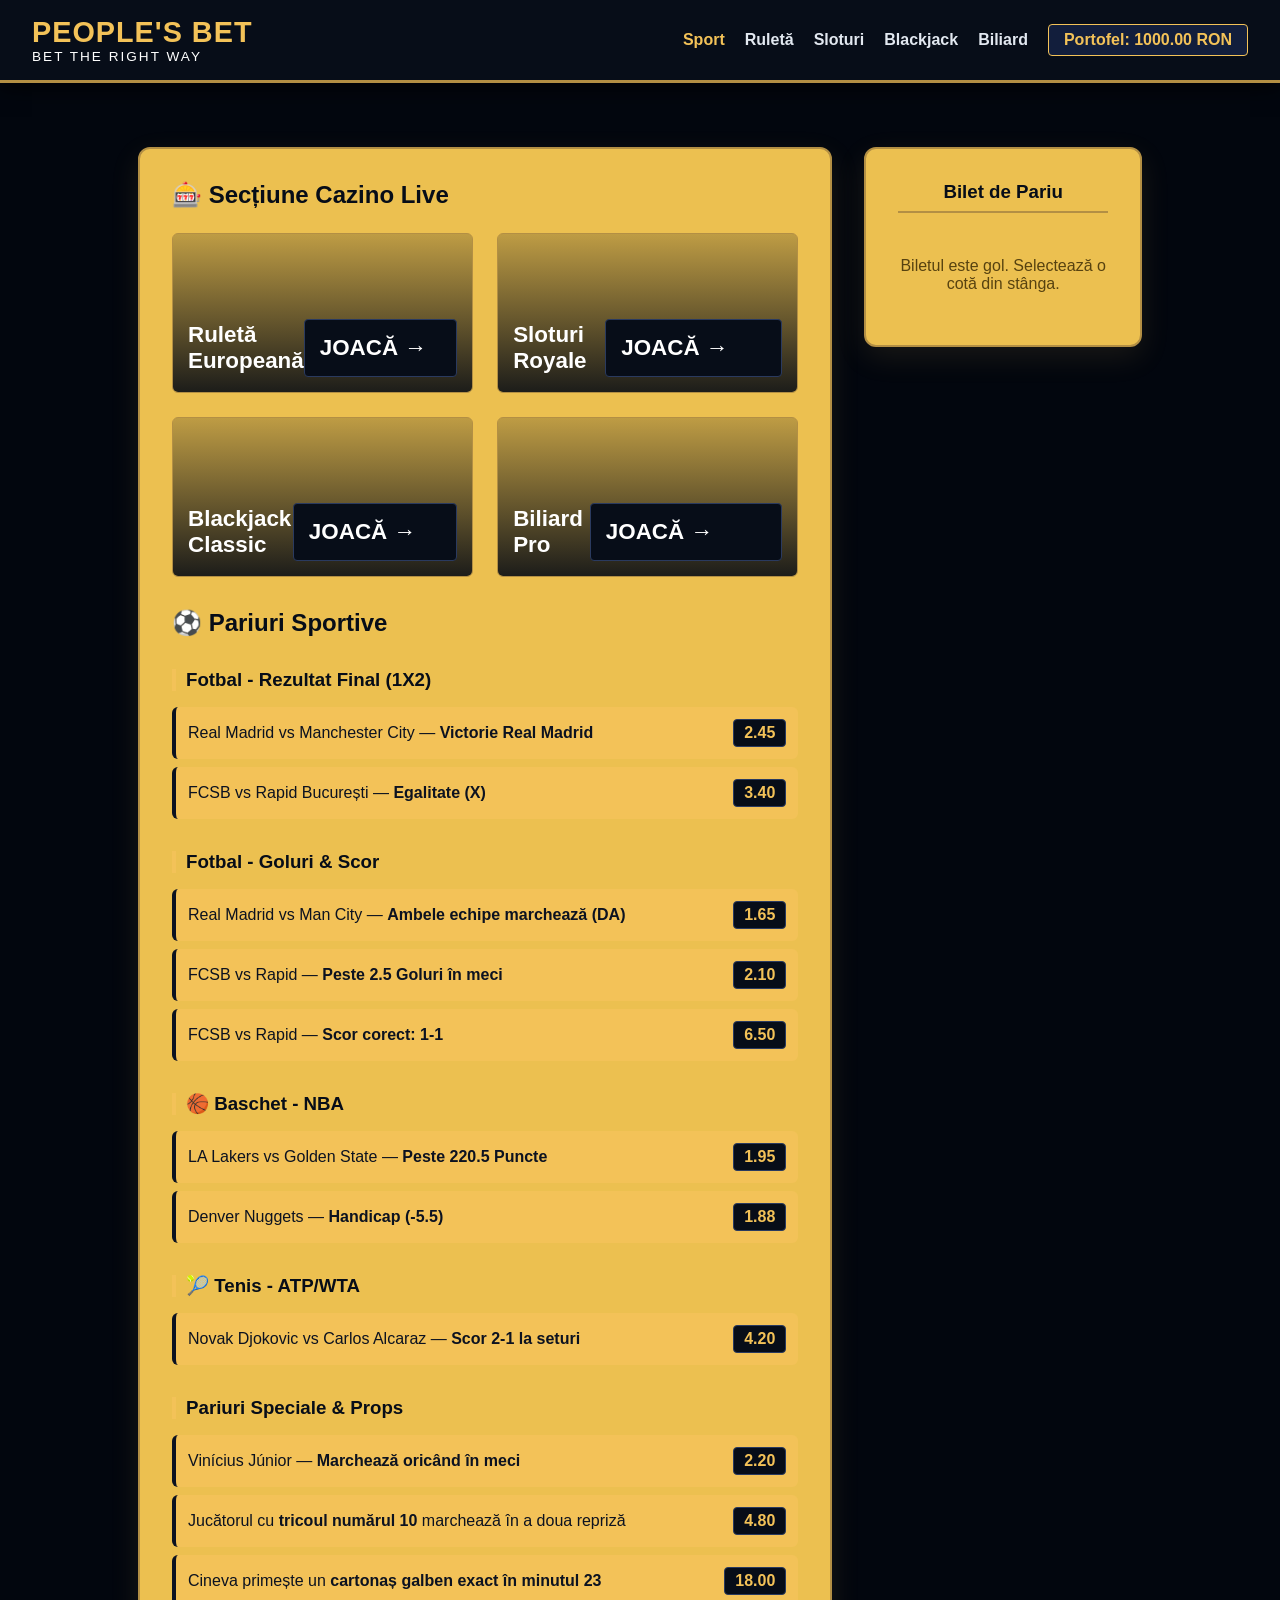
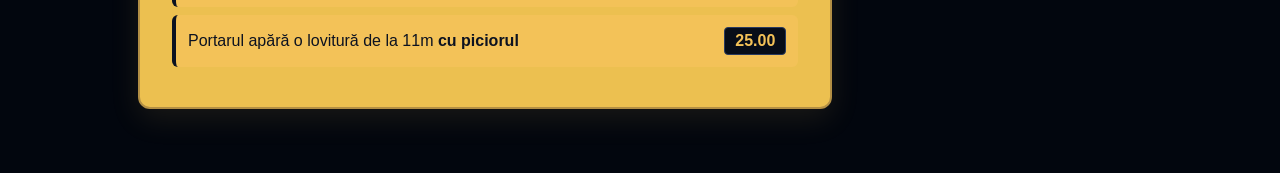
<file: index.html>
<!DOCTYPE html>
<html lang="ro">
<head>
    <meta charset="UTF-8">
    <title>People's Bet - Home & Pariuri</title>
    <link rel="stylesheet" href="style.css">
    <style>
        body {
            margin: 0;
            padding: 0;
            background-color: #02060e;
            background-image: url('logo.jpg'), url('logo.jpg');
            background-position: left top, right top;
            background-repeat: no-repeat, no-repeat;
            background-size: 320px auto, 320px auto; 
            background-attachment: fixed, fixed; 
        }

        @media (max-width: 1400px) {
            body { background-image: none; }
        }

        .content-wrapper {
            max-width: 1100px;
            margin: 0 auto;
            padding: 2rem 1rem;
        }

        .lobby-grids { display: grid; grid-template-columns: 1fr 1fr; gap: 1.5rem; margin-bottom: 2rem; }
        .lobby-card {
            background-size: cover; background-position: center; height: 160px;
            border-radius: 6px; border: 1px solid var(--border-gold); position: relative;
            overflow: hidden; display: flex; align-items: flex-end; text-decoration: none;
        }
        .lobby-card::before {
            content: ''; position: absolute; top:0; left:0; width:100%; height:100%;
            background: linear-gradient(0deg, rgba(6,11,20,0.9) 0%, rgba(6,11,20,0.2) 100%);
        }
        .lobby-card span { position: relative; color: #fff !important; font-size: 1.4rem; font-weight: bold; padding: 15px; width: 100%; display: flex; justify-content: space-between; align-items: center;}
        
        .bet-row { display: flex; justify-content: space-between; align-items: center; background: var(--bg-card); padding: 12px; border-radius: 6px; margin-bottom: 8px; border-left: 4px solid var(--text-main); cursor: pointer; }
        .bet-row:hover { background: #fae3a6; }
        .odds { background: #070d18; color: #f3c258 !important; padding: 4px 10px; border-radius: 4px; font-weight: bold; border: 1px solid #2a3a5f;}
        
        .slip-item { background: #fff; color: #000; padding: 10px; border-radius: 6px; margin-bottom: 8px; border: 1px solid var(--border-gold); position: relative; font-size: 0.9rem;}
        .remove-btn { position: absolute; top: 5px; right: 8px; background: transparent; border: none; color: #b81d1d; font-weight: bold; cursor: pointer; font-size: 1.1rem; }
        
        .market-header { margin-top: 2rem; margin-bottom: 1rem; border-left: 4px solid #f3c258; padding-left: 10px; }
    </style>
</head>
<body>
    <header>
        <div>
            <span class="logo-text">People's Bet</span>
            <div class="tagline">bet the right way</div>
        </div>
        <nav>
            <ul>
                <li><a href="index.html" style="color:#f3c258">Sport</a></li>
                <li><a href="roulette.html">Ruletă</a></li>
                <li><a href="slots.html">Sloturi</a></li>
                <li><a href="blackjack.html">Blackjack</a></li>
                <li><a href="billiard.html">Biliard</a></li>
                <li><div class="balance-box">Portofel: <span id="balanceDisplay">1000</span> RON</div></li>
            </ul>
        </nav>
    </header>

    <div class="content-wrapper">
        <main>
            <div class="grid-layout">
                <div class="main-panel">
                    <h2 class="margin-b">🎰 Secțiune Cazino Live</h2>
                    <div class="lobby-grids">
                        <a href="roulette.html" class="lobby-card" style="background-image: url('https://images.unsplash.com/photo-1606167668584-78701c57f13d?auto=format&fit=crop&w=600&q=80')">
                            <span>Ruletă Europeană <span class="odds">JOACĂ →</span></span>
                        </a>
                        <a href="slots.html" class="lobby-card" style="background-image: url('https://images.unsplash.com/photo-1596838132731-3301c3fd4317?auto=format&fit=crop&w=600&q=80')">
                            <span>Sloturi Royale <span class="odds">JOACĂ →</span></span>
                        </a>
                        <a href="blackjack.html" class="lobby-card" style="background-image: url('https://images.unsplash.com/photo-1511193311914-0346f16efe90?auto=format&fit=crop&w=600&q=80')">
                            <span>Blackjack Classic <span class="odds">JOACĂ →</span></span>
                        </a>
                        <a href="billiard.html" class="lobby-card" style="background-image: url('https://images.unsplash.com/photo-1628153096054-9457c86a1df8?auto=format&fit=crop&w=600&q=80')">
                            <span>Biliard Pro <span class="odds">JOACĂ →</span></span>
                        </a>
                    </div>

                    <h2 class="margin-b">⚽ Pariuri Sportive</h2>
                    
                    <h3 class="market-header">Fotbal - Rezultat Final (1X2)</h3>
                    <div class="bet-row" onclick="addBet('Real Madrid vs Man. City (Victorie Real)', 2.45)">
                        <span>Real Madrid vs Manchester City — <strong>Victorie Real Madrid</strong></span>
                        <span class="odds">2.45</span>
                    </div>
                    <div class="bet-row" onclick="addBet('FCSB vs Rapid (Egalitate)', 3.40)">
                        <span>FCSB vs Rapid București — <strong>Egalitate (X)</strong></span>
                        <span class="odds">3.40</span>
                    </div>

                    <h3 class="market-header">Fotbal - Goluri & Scor</h3>
                    <div class="bet-row" onclick="addBet('Real vs City (Ambele Marchează - DA)', 1.65)">
                        <span>Real Madrid vs Man City — <strong>Ambele echipe marchează (DA)</strong></span>
                        <span class="odds">1.65</span>
                    </div>
                    <div class="bet-row" onclick="addBet('FCSB vs Rapid (Peste 2.5 Goluri)', 2.10)">
                        <span>FCSB vs Rapid — <strong>Peste 2.5 Goluri în meci</strong></span>
                        <span class="odds">2.10</span>
                    </div>
                    <div class="bet-row" onclick="addBet('FCSB vs Rapid (Scor Corect 1-1)', 6.50)">
                        <span>FCSB vs Rapid — <strong>Scor corect: 1-1</strong></span>
                        <span class="odds">6.50</span>
                    </div>

                    <h3 class="market-header">🏀 Baschet - NBA</h3>
                    <div class="bet-row" onclick="addBet('LA Lakers vs GS Warriors (Peste 220.5 puncte)', 1.95)">
                        <span>LA Lakers vs Golden State — <strong>Peste 220.5 Puncte</strong></span>
                        <span class="odds">1.95</span>
                    </div>
                    <div class="bet-row" onclick="addBet('Denver Nuggets (Handicap -5.5)', 1.88)">
                        <span>Denver Nuggets — <strong>Handicap (-5.5)</strong></span>
                        <span class="odds">1.88</span>
                    </div>

                    <h3 class="market-header">🎾 Tenis - ATP/WTA</h3>
                    <div class="bet-row" onclick="addBet('Djokovic vs Alcaraz (Scor Corect 2-1)', 4.20)">
                        <span>Novak Djokovic vs Carlos Alcaraz — <strong>Scor 2-1 la seturi</strong></span>
                        <span class="odds">4.20</span>
                    </div>

                    <h3 class="market-header">Pariuri Speciale & Props</h3>
                    <div class="bet-row" onclick="addBet('Vinícius Júnior (Marchează oricând)', 2.20)">
                        <span>Vinícius Júnior — <strong>Marchează oricând în meci</strong></span>
                        <span class="odds">2.20</span>
                    </div>
                    <div class="bet-row" onclick="addBet('Jucătorul cu nr. 10 marchează în repriza a doua', 4.80)">
                        <span>Jucătorul cu <strong>tricoul numărul 10</strong> marchează în a doua repriză</span>
                        <span class="odds">4.80</span>
                    </div>
                    <div class="bet-row" onclick="addBet('Cartonaș galben în minutul 23', 18.00)">
                        <span>Cineva primește un <strong>cartonaș galben exact în minutul 23</strong></span>
                        <span class="odds">18.00</span>
                    </div>
                    <div class="bet-row" onclick="addBet('Portarul apără penalty cu piciorul', 25.00)">
                        <span>Portarul apără o lovitură de la 11m <strong>cu piciorul</strong></span>
                        <span class="odds">25.00</span>
                    </div>
                </div>

                <div class="main-panel" style="height: fit-content;">
                    <h3 class="text-center margin-b" style="border-bottom: 2px solid var(--border-gold); padding-bottom: 8px;">Bilet de Pariu</h3>
                    <div id="slipContent">
                        <p class="text-center" style="padding: 20px 0; color: var(--text-muted);">Biletul este gol. Selectează o cotă din stânga.</p>
                    </div>
                    
                    <div id="slipActions" style="display: none; margin-top: 15px;">
                        <div style="display: flex; justify-content: space-between; margin-bottom: 10px; font-weight: bold;">
                            <span style="color: var(--text-main) !important;">Evenimente:</span> <span id="betCount">0</span>
                        </div>
                        <div style="display: flex; justify-content: space-between; margin-bottom: 10px; font-weight: bold;">
                            <span style="color: var(--text-main) !important;">Cotă Totală:</span> <strong id="totalOdds">1.00</strong>
                        </div>
                        <label style="font-weight: bold; display: block; margin-bottom: 5px; color: var(--text-main) !important;">Miză (RON):</label>
                        <input type="number" id="betAmount" value="50" style="width:100%; padding: 8px; background: #070d18; color: #fff; border: 1px solid var(--border-gold); border-radius: 4px; margin-bottom: 15px; font-weight: bold;">
                        
                        <div style="display: flex; justify-content: space-between; margin-bottom: 15px; font-weight: bold; background: #fff; padding: 8px; border-radius: 4px; border: 1px solid var(--border-gold);">
                            <span>Câștig Potențial:</span> <span id="potentialWin" style="color: var(--success-green)">0.00 RON</span>
                        </div>
                        
                        <button class="btn" style="width: 100%;" onclick="placeSportsBet()">Plasează Pariul</button>
                    </div>
                </div>
            </div>
        </main>
    </div>

    <script>
        let wallet = parseFloat(localStorage.getItem('peoples_bet_wallet')) || 1000;
        let betSlipItems = [];

        function updateWalletDisplay() {
            document.getElementById('balanceDisplay').innerText = wallet.toFixed(2);
            localStorage.setItem('peoples_bet_wallet', wallet);
        }

        function addBet(name, odds) {
            if (betSlipItems.some(item => item.name === name)) {
                alert("Deja pe bilet!");
                return;
            }
            betSlipItems.push({ name, odds });
            renderBetSlip();
        }

        function removeBet(index) {
            betSlipItems.splice(index, 1);
            renderBetSlip();
        }

        function renderBetSlip() {
            const slipContent = document.getElementById('slipContent');
            const slipActions = document.getElementById('slipActions');
            if (betSlipItems.length === 0) {
                slipContent.innerHTML = '<p class="text-center" style="padding: 20px 0; color: var(--text-muted);">Biletul este gol. Selectează o cotă din stânga.</p>';
                slipActions.style.display = 'none';
                return;
            }
            let html = '';
            let combinedOdds = 1.00;
            betSlipItems.forEach((item, index) => {
                combinedOdds *= item.odds;
                html += `
                    <div class="slip-item">
                        <button class="remove-btn" onclick="removeBet(${index})">×</button>
                        <div style="font-weight:bold; color: #000;">${item.name}</div>
                        <div style="color: green; font-weight: bold;">Cotă: ${item.odds.toFixed(2)}</div>
                    </div>
                `;
            });
            slipContent.innerHTML = html;
            document.getElementById('totalOdds').innerText = combinedOdds.toFixed(2);
            document.getElementById('betCount').innerText = betSlipItems.length;
            slipActions.style.display = 'block';
            calculatePayout();
            document.getElementById('betAmount').oninput = calculatePayout;
        }

        function calculatePayout() {
            let stake = parseFloat(document.getElementById('betAmount').value) || 0;
            let combinedOdds = parseFloat(document.getElementById('totalOdds').innerText);
            document.getElementById('potentialWin').innerText = (stake * combinedOdds).toFixed(2) + " RON";
        }

        function placeSportsBet() {
            let stake = parseFloat(document.getElementById('betAmount').value);
            if (stake > wallet) return alert("Fonduri insuficiente!");
            wallet -= stake;
            if (Math.random() > 0.4) {
                wallet += stake * parseFloat(document.getElementById('totalOdds').innerText);
                alert("🎉 BILET CÂȘTIGĂTOR!");
            } else {
                alert("❌ Pierdut.");
            }
            betSlipItems = [];
            renderBetSlip();
            updateWalletDisplay();
        }
        updateWalletDisplay();
    </script>
</body>
</html>
</file>
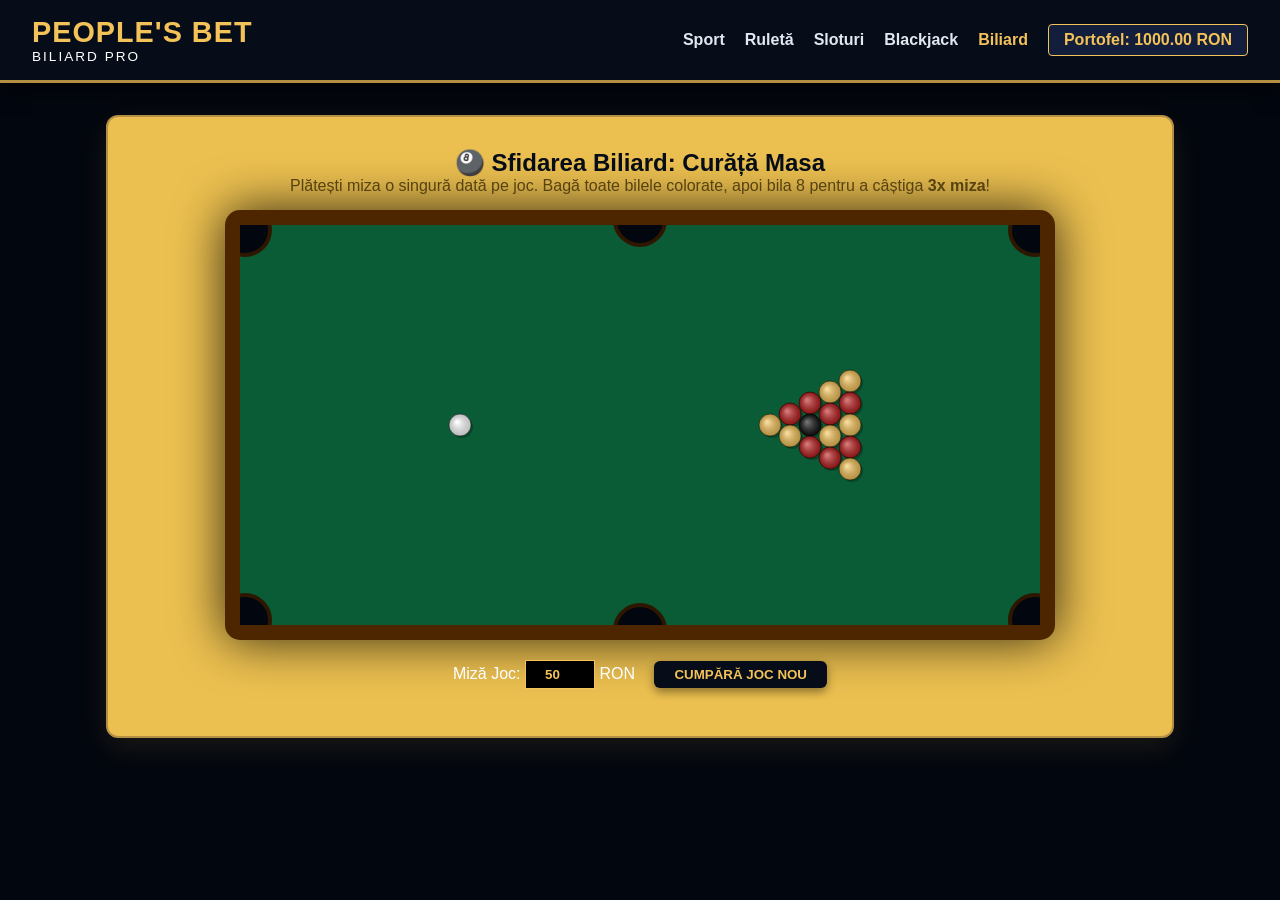
<file: billiard.html>
<!DOCTYPE html>
<html lang="ro">
<head>
    <meta charset="UTF-8">
    <title>People's Bet - Biliard Pro</title>
    <link rel="stylesheet" href="style.css">
    <style>
        body {
            margin: 0; padding: 0; background-color: #02060e;
            background-image: url('logo.jpg'), url('logo.jpg');
            background-position: left top, right top;
            background-repeat: no-repeat, no-repeat;
            background-size: 320px auto, 320px auto; 
            background-attachment: fixed, fixed; 
        }
        @media (max-width: 1400px) { body { background-image: none; } }
        .content-wrapper { max-width: 1100px; margin: 0 auto; padding: 2rem 1rem; position: relative; }

        #poolCanvas {
            background: #0a5c36;
            border: 15px solid #4d2600;
            border-radius: 15px;
            display: block;
            margin: 0 auto;
            cursor: crosshair;
            box-shadow: 0 0 50px rgba(0,0,0,0.8);
        }
        .ui-panel { text-align: center; margin-top: 20px; color: #fff; }
        .game-over-overlay {
            position: absolute; top: 50%; left: 50%; transform: translate(-50%, -50%);
            background: rgba(6, 11, 20, 0.95); color: #f3c258; padding: 40px;
            border: 3px solid #f3c258; border-radius: 12px; display: none; text-align: center;
            z-index: 10; box-shadow: 0 0 30px rgba(0,0,0,1);
        }
    </style>
</head>
<body>
    <header>
        <div><span class="logo-text">People's Bet</span><div class="tagline">biliard pro</div></div>
        <nav>
            <ul>
                <li><a href="index.html">Sport</a></li>
                <li><a href="roulette.html">Ruletă</a></li>
                <li><a href="slots.html">Sloturi</a></li>
                <li><a href="blackjack.html">Blackjack</a></li>
                <li><a href="billiard.html" style="color:#f3c258">Biliard</a></li>
                <li><div class="balance-box">Portofel: <span id="balanceDisplay">1000</span> RON</div></li>
            </ul>
        </nav>
    </header>

    <div class="content-wrapper">
        <div id="gameOverScreen" class="game-over-overlay">
            <h1 id="winStatus" style="font-size: 2.5rem; margin-bottom: 10px;">GAME OVER</h1>
            <p id="winReason" style="font-size: 1.2rem; color: #fff; margin-bottom: 20px;"></p>
            <button class="btn" style="padding: 12px 30px; font-size: 1.1rem;" onclick="startNewGame()">PORNEȘTE JOC NOU</button>
        </div>

        <main class="main-panel">
            <h2 class="text-center">🎱 Sfidarea Biliard: Curăță Masa</h2>
            <p class="text-center" style="color: var(--text-muted); margin-bottom: 15px;">
                Plătești miza o singură dată pe joc. Bagă toate bilele colorate, apoi bila 8 pentru a câștiga <b>3x miza</b>!
            </p>
            
            <canvas id="poolCanvas" width="800" height="400"></canvas>

            <div class="ui-panel">
                <div id="setupControls" style="margin-bottom: 15px;">
                    Miză Joc: <input type="number" id="poolMiza" value="50" min="5" style="width: 70px; background: #000; color: #f3c258; border: 1px solid #f3c258; padding: 6px; font-weight: bold; text-align: center;"> RON 
                    <button class="btn" style="margin-left: 15px; padding: 6px 20px;" onclick="startNewGame()">CUMPĂRĂ JOC NOU</button>
                </div>
                <div id="gameStatusActive" style="display: none; font-size: 1.1rem; color: #fae3a6;">
                    🎯 Joc în desfășurare (Lovituri gratuite) | Bile colorate rămase: <strong id="ballCount" style="color:#fff;">14</strong>
                </div>
            </div>
        </main>
    </div>

    <script>
        const canvas = document.getElementById('poolCanvas');
        const ctx = canvas.getContext('2d');
        let wallet = parseFloat(localStorage.getItem('peoples_bet_wallet')) || 1000;
        
        const BALL_RADIUS = 11;
        const FRICTION = 0.988;
        const POCKET_RADIUS = 25;
        
        const pockets = [
            { x: 5, y: 5 },       { x: 400, y: -5 },     { x: 795, y: 5 },
            { x: 5, y: 395 },     { x: 400, y: 405 },    { x: 795, y: 395 }
        ];

        let balls = [];
        let cueBall;
        let isDragging = false;
        let gameActive = false;
        let currentStake = 0;
        let mousePos = { x: 0, y: 0 };

        class Ball {
            constructor(x, y, color, type) {
                this.x = x; this.y = y;
                this.vx = 0; this.vy = 0;
                this.color = color;
                this.type = type;
                this.inPocket = false;
            }

            draw() {
                if (this.inPocket) return;
                
                ctx.beginPath();
                ctx.arc(this.x + 2, this.y + 2, BALL_RADIUS, 0, Math.PI * 2);
                ctx.fillStyle = "rgba(0,0,0,0.25)";
                ctx.fill();

                ctx.beginPath();
                ctx.arc(this.x, this.y, BALL_RADIUS, 0, Math.PI * 2);
                ctx.fillStyle = this.color;
                ctx.fill();
                
                let grad = ctx.createRadialGradient(this.x - 3, this.y - 3, 1, this.x, this.y, BALL_RADIUS);
                grad.addColorStop(0, "rgba(255,255,255,0.4)");
                grad.addColorStop(1, "rgba(0,0,0,0.25)");
                ctx.fillStyle = grad;
                ctx.fill();

                ctx.strokeStyle = "rgba(0,0,0,0.5)";
                ctx.lineWidth = 1;
                ctx.stroke();
            }

            update() {
                if (this.inPocket) return;
                this.x += this.vx;
                this.y += this.vy;
                this.vx *= FRICTION;
                this.vy *= FRICTION;

                if (Math.abs(this.vx) < 0.08) this.vx = 0;
                if (Math.abs(this.vy) < 0.08) this.vy = 0;

                if (this.x < BALL_RADIUS) { this.x = BALL_RADIUS; this.vx *= -0.85; }
                if (this.x > 800 - BALL_RADIUS) { this.x = 800 - BALL_RADIUS; this.vx *= -0.85; }
                if (this.y < BALL_RADIUS) { this.y = BALL_RADIUS; this.vy *= -0.85; }
                if (this.y > 400 - BALL_RADIUS) { this.y = 400 - BALL_RADIUS; this.vy *= -0.85; }

                pockets.forEach(p => {
                    let dist = Math.sqrt((this.x - p.x)**2 + (this.y - p.y)**2);
                    if (dist < POCKET_RADIUS + 2) {
                        this.inPocket = true;
                        this.vx = 0; this.vy = 0;
                        handlePocketedBall(this);
                    }
                });
            }
        }

        function startNewGame() {
            let miza = parseFloat(document.getElementById('poolMiza').value);
            if (miza > wallet) {
                alert("Fonduri insuficiente pentru această miză!");
                return;
            }
            
            wallet -= miza;
            currentStake = miza;
            updateWalletDisplay();

            document.getElementById('gameOverScreen').style.display = 'none';
            document.getElementById('setupControls').style.display = 'none';
            document.getElementById('gameStatusActive').style.display = 'block';
            
            gameActive = true;
            initTableSetup();
        }

        function initTableSetup() {
            balls = [];
            cueBall = new Ball(220, 200, "#ffffff", 'cue');
            balls.push(cueBall);

            let startX = 530, startY = 200;
            let colors = ["#f3c258", "#b81d1d"];
            let idx = 0;

            for (let i = 0; i < 5; i++) {
                for (let j = 0; j <= i; j++) {
                    let type = 'object';
                    let color = colors[idx % 2];
                    idx++;
                    
                    if (i === 2 && j === 1) { 
                        color = "#111111"; 
                        type = 'black'; 
                    }
                    balls.push(new Ball(startX + i * 20, startY - (i * 10.5) + j * 21, color, type));
                }
            }
        }

        function handlePocketedBall(ball) {
            if (!gameActive) return;

            if (ball.type === 'cue') {
                setTimeout(() => { 
                    ball.inPocket = false; 
                    ball.x = 220; 
                    ball.y = 200; 
                    ball.vx = 0; 
                    ball.vy = 0; 
                }, 1000);
            } else if (ball.type === 'black') {
                let remainingObjects = balls.filter(b => !b.inPocket && b.type === 'object').length;
                if (remainingObjects > 0) {
                    endGame(false, "Ai pierdut! Bila neagră (8) a fost introdusă prea devreme.");
                } else {
                    let winAmount = currentStake * 3;
                    wallet += winAmount;
                    updateWalletDisplay();
                    endGame(true, `Felicitări! Ai curățat masa complet. Ai câștigat ${winAmount.toFixed(2)} RON!`);
                }
            }
        }

        function endGame(isWin, message) {
            gameActive = false;
            document.getElementById('gameOverScreen').style.display = 'block';
            document.getElementById('winStatus').innerText = isWin ? "CÂȘTIGĂTOR! 🎉" : "JOC PIERDUT ❌";
            document.getElementById('winReason').innerText = message;
            document.getElementById('setupControls').style.display = 'block';
            document.getElementById('gameStatusActive').style.display = 'none';
        }

        function resolveCollisions() {
            for (let i = 0; i < balls.length; i++) {
                for (let j = i + 1; j < balls.length; j++) {
                    let b1 = balls[i], b2 = balls[j];
                    if (b1.inPocket || b2.inPocket) continue;

                    let dx = b2.x - b1.x, dy = b2.y - b1.y;
                    let dist = Math.sqrt(dx * dx + dy * dy);
                    let minDist = BALL_RADIUS * 2;

                    if (dist < minDist) {
                        let overlap = minDist - dist;
                        let nx = dx / dist, ny = dy / dist;
                        
                        b1.x -= nx * (overlap * 0.5);
                        b1.y -= ny * (overlap * 0.5);
                        b2.x += nx * (overlap * 0.5);
                        b2.y += ny * (overlap * 0.5);

                        let kx = b1.vx - b2.vx, ky = b1.vy - b2.vy;
                        let impulse = kx * nx + ky * ny;

                        if (impulse > 0) {
                            b1.vx -= impulse * nx;
                            b1.vy -= impulse * ny;
                            b2.vx += impulse * nx;
                            b2.vy += impulse * ny;
                        }
                    }
                }
            }
        }

        function drawScene() {
            ctx.fillStyle = "#0a5c36"; 
            ctx.fillRect(0, 0, 800, 400);
            
            ctx.fillStyle = "#02060e";
            pockets.forEach(p => {
                ctx.beginPath(); 
                ctx.arc(p.x, p.y, POCKET_RADIUS, 0, Math.PI * 2); 
                ctx.fill();
                ctx.strokeStyle = "#2e1700"; 
                ctx.lineWidth = 4; 
                ctx.stroke();
            });
            
            resolveCollisions();
            balls.forEach(b => { b.update(); b.draw(); });

            // Interactive heavy target trace and giant custom cue line
            if (isDragging && gameActive && !cueBall.inPocket) {
                let dx = cueBall.x - mousePos.x, dy = cueBall.y - mousePos.y;
                let length = Math.sqrt(dx*dx + dy*dy);
                
                if (length > 5) {
                    let nx = dx / length;
                    let ny = dy / length;

                    // UPGRADED TRACE LINE: Thick, neon gold-white dashed trajectory map
                    ctx.beginPath(); 
                    ctx.setLineDash([8, 8]);
                    ctx.lineWidth = 3;
                    ctx.moveTo(cueBall.x, cueBall.y);
                    ctx.lineTo(cueBall.x + nx * 400, cueBall.y + ny * 400);
                    ctx.strokeStyle = "rgba(255, 235, 170, 0.75)"; 
                    ctx.stroke();
                    ctx.setLineDash([]);

                    // UPGRADED CUE STICK: Much longer, broader, with a custom ivory tip and wrap look
                    let stickBaseX = mousePos.x;
                    let stickBaseY = mousePos.y;
                    
                    // Main Wood Body of Cue Stick
                    ctx.beginPath(); 
                    ctx.lineWidth = 11; // Thickened body
                    ctx.strokeStyle = "#5c3a21"; // Rich mahogany wood
                    ctx.moveTo(stickBaseX, stickBaseY); 
                    ctx.lineTo(stickBaseX - nx * 220, stickBaseY - ny * 220); // Length extended significantly
                    ctx.stroke();

                    // Cue Wrap / Handle detailing
                    ctx.beginPath();
                    ctx.lineWidth = 12;
                    ctx.strokeStyle = "#1a1a1a"; // Premium black linen wrap texture
                    ctx.moveTo(stickBaseX - nx * 140, stickBaseY - ny * 140);
                    ctx.lineTo(stickBaseX - nx * 220, stickBaseY - ny * 220);
                    ctx.stroke();

                    // High visibility Ivory/White point tip
                    ctx.beginPath();
                    ctx.lineWidth = 9;
                    ctx.strokeStyle = "#f0f0f0";
                    ctx.moveTo(stickBaseX, stickBaseY);
                    ctx.lineTo(stickBaseX - nx * 15, stickBaseY - ny * 15);
                    ctx.stroke();
                }
            }

            if (gameActive) {
                let remainingObjects = balls.filter(b => !b.inPocket && b.type === 'object').length;
                document.getElementById('ballCount').innerText = remainingObjects;
            }
            
            requestAnimationFrame(drawScene);
        }

        canvas.addEventListener('mousedown', (e) => {
            if (!gameActive || cueBall.inPocket) return;
            let rect = canvas.getBoundingClientRect();
            mousePos.x = e.clientX - rect.left;
            mousePos.y = e.clientY - rect.top;
            isDragging = true;
        });

        window.addEventListener('mousemove', (e) => {
            let rect = canvas.getBoundingClientRect();
            mousePos.x = e.clientX - rect.left; 
            mousePos.y = e.clientY - rect.top;
        });

        window.addEventListener('mouseup', () => {
            if (isDragging && gameActive && !cueBall.inPocket) {
                let dx = cueBall.x - mousePos.x, dy = cueBall.y - mousePos.y;
                cueBall.vx = dx * 0.11; 
                cueBall.vy = dy * 0.11;
            }
            isDragging = false;
        });

        function updateWalletDisplay() {
            document.getElementById('balanceDisplay').innerText = wallet.toFixed(2);
            localStorage.setItem('peoples_bet_wallet', wallet);
        }

        initTableSetup();
        updateWalletDisplay();
        drawScene();
    </script>
</body>
</html>
</file>
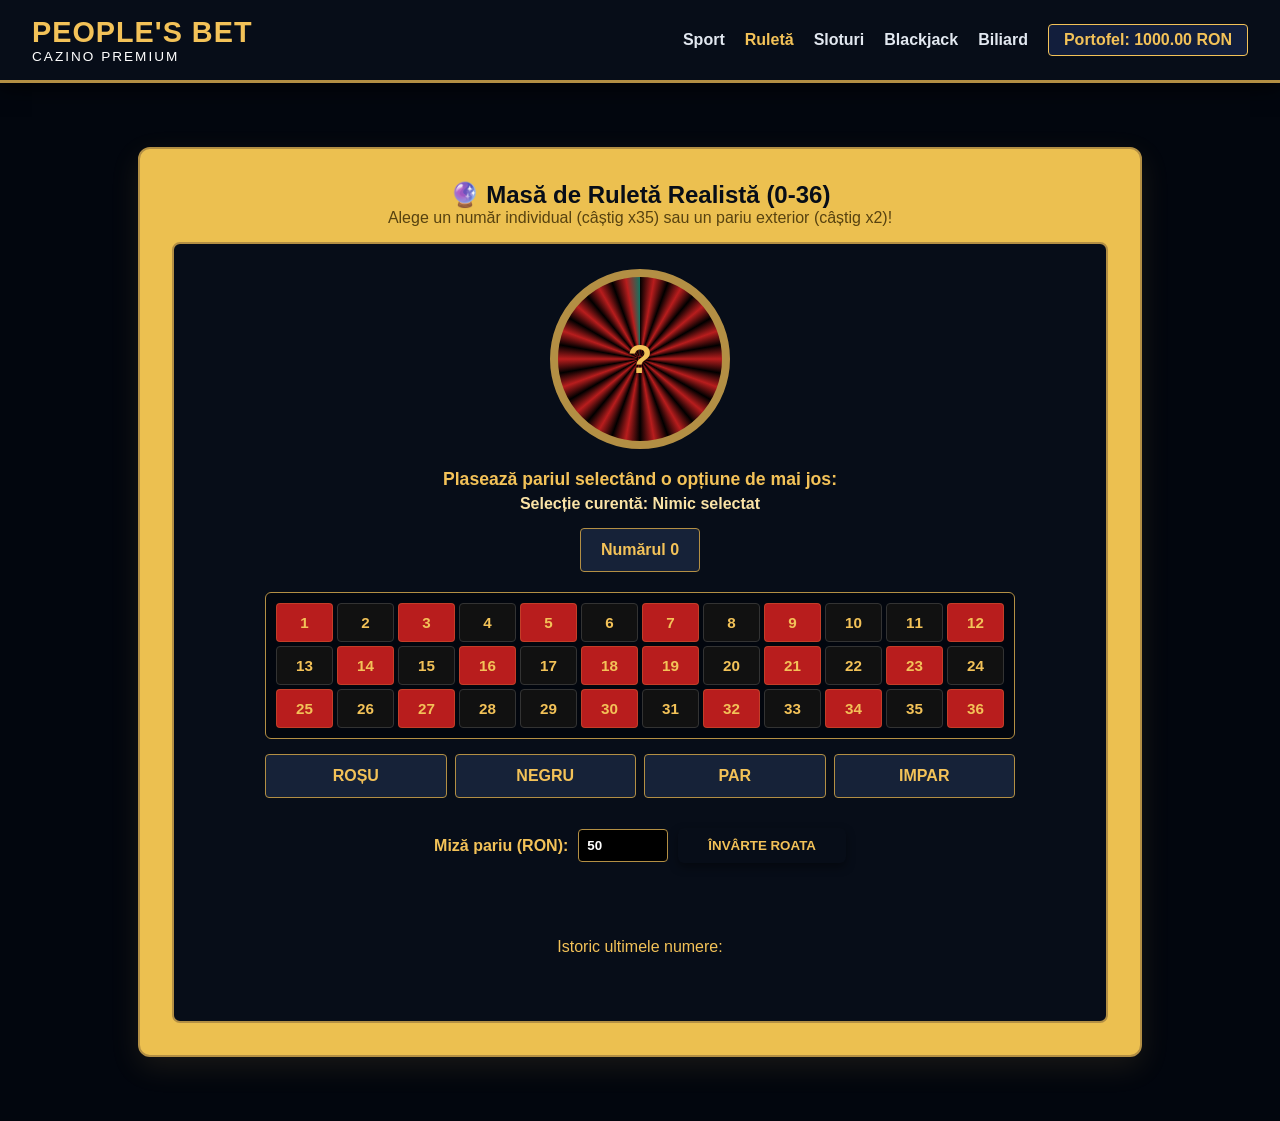
<file: roulette.html>
<!DOCTYPE html>
<html lang="ro">
<head>
    <meta charset="UTF-8">
    <title>People's Bet - Ruletă Realistă</title>
    <link rel="stylesheet" href="style.css">
    <style>
        /* Dual Side-Banner Layout via CSS Backgrounds */
        body {
            margin: 0;
            padding: 0;
            background-color: #02060e;
            background-image: url('logo.jpg'), url('logo.jpg');
            background-position: left top, right top;
            background-repeat: no-repeat, no-repeat;
            background-size: 320px auto, 320px auto; 
            background-attachment: fixed, fixed; 
        }

        /* Responsive break: Hide side banners on smaller monitors to preserve layout integrity */
        @media (max-width: 1400px) {
            body {
                background-image: none;
            }
        }

        /* Centers the main panel cleanly between the artwork panels */
        .content-wrapper {
            max-width: 1100px;
            margin: 0 auto;
            padding: 2rem 1rem;
        }

        .roulette-container { display: flex; flex-direction: column; align-items: center; justify-content: center; }
        .wheel-graphic {
            width: 180px; height: 180px; border-radius: 50%; border: 8px solid #b38f44;
            background: conic-gradient(#000 0deg, #b81d1d 10deg, #000 20deg, #b81d1d 30deg, #000 40deg, #b81d1d 50deg, #000 60deg, #b81d1d 70deg, #000 80deg, #b81d1d 90deg, #000 100deg, #b81d1d 110deg, #000 120deg, #b81d1d 130deg, #000 140deg, #b81d1d 150deg, #000 160deg, #b81d1d 170deg, #000 180deg, #b81d1d 190deg, #000 200deg, #b81d1d 210deg, #000 220deg, #b81d1d 230deg, #000 240deg, #b81d1d 250deg, #000 260deg, #b81d1d 270deg, #000 280deg, #b81d1d 290deg, #000 300deg, #b81d1d 310deg, #000 320deg, #b81d1d 330deg, #000 340deg, #b81d1d 350deg, #14725f 360deg);
            margin-bottom: 20px; display: flex; align-items: center; justify-content: center;
            font-size: 2.5rem; font-weight: bold; color: #f3c258; text-shadow: 0 3px 6px #000;
            transition: transform 4s cubic-bezier(0.1, 0.8, 0.1, 1);
        }
        
        .betting-table {
            display: grid; grid-template-columns: repeat(12, 1fr); gap: 4px;
            width: 100%; max-width: 750px; margin: 15px 0; background: #02060e; padding: 10px; border-radius: 6px; border: 1px solid #b38f44;
        }
        .grid-cell {
            padding: 10px 0; text-align: center; font-weight: bold; cursor: pointer; border-radius: 4px; font-size: 0.95rem; border: 1px solid rgba(243,194,88,0.2);
        }
        .cell-red { background: #b81d1d; color: white; }
        .cell-black { background: #111; color: white; border: 1px solid #333; }
        .cell-green { background: #14725f; color: white; }
        
        .outside-board { display: flex; gap: 8px; width: 100%; max-width: 750px; margin-bottom: 15px; }
        .outside-cell { flex: 1; padding: 12px; text-align: center; font-weight: bold; cursor: pointer; border-radius: 4px; background: #162238; border: 1px solid #b38f44; }
        
        .selected-bet { border: 2px solid #fff !important; box-shadow: 0 0 12px #fff; transform: scale(1.03); }
        .history-box { display: flex; gap: 6px; margin-top: 10px; min-height: 30px; }
        .hist-ball { width: 28px; height: 28px; border-radius: 50%; display: flex; align-items: center; justify-content: center; font-weight: bold; font-size: 0.8rem; color: #fff; }
    </style>
</head>
<body>
    <header>
        <div>
            <span class="logo-text">People's Bet</span>
            <div class="tagline">cazino premium</div>
        </div>
        <nav>
            <ul>
                <li><a href="index.html">Sport</a></li>
                <li><a href="roulette.html" style="color:#f3c258">Ruletă</a></li>
                <li><a href="slots.html">Sloturi</a></li>
                <li><a href="blackjack.html">Blackjack</a></li>
                <li><a href="billiard.html">Biliard</a></li>
                <li><div class="balance-box">Portofel: <span id="balanceDisplay">1000</span> RON</div></li>
            </ul>
        </nav>
    </header>

    <div class="content-wrapper">
        <main>
            <div class="main-panel">
                <h2 class="text-center">🔮 Masă de Ruletă Realistă (0-36)</h2>
                <p class="text-center" style="color: var(--text-muted); margin-bottom: 15px;">Alege un număr individual (câștig x35) sau un pariu exterior (câștig x2)!</p>

                <div class="casino-game-wrapper roulette-container">
                    <div class="wheel-graphic" id="wheel">?</div>
                    
                    <div style="font-weight: bold; font-size: 1.1rem; margin-bottom: 5px;">Plasează pariul selectând o opțiune de mai jos:</div>
                    <div style="color: #fae3a6 !important; font-weight: bold; margin-bottom: 15px;" id="currentSelectionText">Selecție curentă: Nimic selectat</div>

                    <div style="width: 100%; max-width: 750px; display: flex; justify-content: center;">
                        <div class="outside-cell cell-green" style="max-width: 120px; margin-bottom: 5px;" id="cell-0" onclick="selectItem('NUMBER', 0)">Numărul 0</div>
                    </div>

                    <div class="betting-table" id="tableBoard"></div>

                    <div class="outside-board">
                        <div class="outside-cell cell-red" id="cell-RED" onclick="selectItem('COLOR', 'ROȘU')">ROȘU</div>
                        <div class="outside-cell cell-black" id="cell-BLACK" onclick="selectItem('COLOR', 'NEGRU')">NEGRU</div>
                        <div class="outside-cell" id="cell-EVEN" onclick="selectItem('PARITY', 'PAR')">PAR</div>
                        <div class="outside-cell" id="cell-ODD" onclick="selectItem('PARITY', 'IMPAR')">IMPAR</div>
                    </div>

                    <div style="margin: 15px 0; display: flex; align-items: center; gap: 10px;">
                        <label style="font-weight: bold;">Miză pariu (RON): </label>
                        <input type="number" id="rouletteMiza" value="50" min="5" style="padding: 8px; background: #000; color: #fff; border: 1px solid #b38f44; border-radius: 4px; width: 90px; font-weight: bold;">
                        <button class="btn" style="padding: 10px 30px;" onclick="spinWheel()">ÎNVÂRTE ROATA</button>
                    </div>

                    <h3 id="rouletteResult" style="margin: 10px 0; min-height: 30px; text-center"></h3>
                    
                    <div style="margin-top: 10px;">Istoric ultimele numere:</div>
                    <div class="history-box" id="historyBox"></div>
                </div>
            </div>
        </main>
    </div>

    <script>
        let wallet = parseFloat(localStorage.getItem('peoples_bet_wallet')) || 1000;
        let activeBet = null;
        let isSpinning = false;

        const redNumbers = [1, 3, 5, 7, 9, 12, 14, 16, 18, 19, 21, 23, 25, 27, 30, 32, 34, 36];

        const board = document.getElementById('tableBoard');
        for (let i = 1; i <= 36; i++) {
            let isRed = redNumbers.includes(i);
            let cls = isRed ? 'cell-red' : 'cell-black';
            board.innerHTML += `<div class="grid-cell ${cls}" id="cell-${i}" onclick="selectItem('NUMBER', ${i})">${i}</div>`;
        }

        function updateDisplay() {
            document.getElementById('balanceDisplay').innerText = wallet.toFixed(2);
            localStorage.setItem('peoples_bet_wallet', wallet);
        }

        function selectItem(type, val) {
            if (isSpinning) return;
            activeBet = { type, val };
            
            document.querySelectorAll('.grid-cell, .outside-cell').forEach(el => el.classList.remove('selected-bet'));
            
            let id = `cell-${val}`;
            if(val === 'ROȘU') id = 'cell-RED';
            if(val === 'NEGRU') id = 'cell-BLACK';
            if(val === 'PAR') id = 'cell-EVEN';
            if(val === 'IMPAR') id = 'cell-ODD';
            
            document.getElementById(id).classList.add('selected-bet');
            document.getElementById('currentSelectionText').innerText = `Selecție curentă: Pui banii pe [ ${val} ]`;
        }

        function spinWheel() {
            if (isSpinning) return;
            if (!activeBet) { alert("Alege un număr sau o culoare de pe masă înainte de a învârti!"); return; }
            
            let miza = parseFloat(document.getElementById('rouletteMiza').value);
            if (miza > wallet) { alert("Fonduri insuficiente!"); return; }
            if (miza <= 0 || isNaN(miza)) { alert("Introdu o miză validă!"); return; }

            isSpinning = true;
            wallet -= miza;
            updateDisplay();

            let wheel = document.getElementById('wheel');
            
            wheel.style.transition = 'none';
            wheel.style.transform = 'rotate(0deg)';
            wheel.innerText = "?";
            wheel.style.background = 'conic-gradient(#000 0deg, #b81d1d 10deg, #000 20deg, #b81d1d 30deg, #000 40deg, #b81d1d 50deg, #000 60deg, #b81d1d 70deg, #000 80deg, #b81d1d 90deg, #000 100deg, #b81d1d 110deg, #000 120deg, #b81d1d 130deg, #000 140deg, #b81d1d 150deg, #000 160deg, #b81d1d 170deg, #000 180deg, #b81d1d 190deg, #000 200deg, #b81d1d 210deg, #000 220deg, #b81d1d 230deg, #000 240deg, #b81d1d 250deg, #000 260deg, #b81d1d 270deg, #000 280deg, #b81d1d 290deg, #000 300deg, #b81d1d 310deg, #000 320deg, #b81d1d 330deg, #000 340deg, #b81d1d 350deg, #14725f 360deg)';
            
            document.getElementById('rouletteResult').innerText = "Bila se învârte...";

            setTimeout(() => {
                wheel.style.transition = 'transform 4s cubic-bezier(0.1, 0.8, 0.1, 1)';
                let randomRotation = Math.floor(Math.random() * 360) + 2160; 
                wheel.style.transform = `rotate(${randomRotation}deg)`;
            }, 50);

            setTimeout(() => {
                let rolledNumber = Math.floor(Math.random() * 37);
                let rolledColor = (rolledNumber === 0) ? 'VERDE' : (redNumbers.includes(rolledNumber) ? 'ROȘU' : 'NEGRU');
                let rolledParity = (rolledNumber === 0) ? 'ZERO' : (rolledNumber % 2 === 0 ? 'PAR' : 'IMPAR');

                wheel.innerText = rolledNumber;
                wheel.style.background = rolledColor === 'ROȘU' ? 'var(--danger-red)' : (rolledColor === 'NEGRU' ? '#111' : 'var(--success-green)');

                let hit = false;
                let multiplier = 0;

                if (activeBet.type === 'NUMBER' && activeBet.val === rolledNumber) {
                    hit = true; multiplier = 36;
                } else if (activeBet.type === 'COLOR' && activeBet.val === rolledColor) {
                    hit = true; multiplier = 2;
                } else if (activeBet.type === 'PARITY' && activeBet.val === rolledParity) {
                    hit = true; multiplier = 2;
                }

                let resultDisplay = document.getElementById('rouletteResult');
                if (hit) {
                    let winPayout = miza * multiplier;
                    wallet += winPayout;
                    resultDisplay.innerHTML = `<span style="color:#2cb49b !important; font-weight:bold;">🎉 Număr extras: ${rolledNumber} (${rolledColor}). AI CÂȘTIGAT ${winPayout.toFixed(2)} RON!</span>`;
                } else {
                    resultDisplay.innerHTML = `<span style="color:#e53e3e !important; font-weight:bold;">❌ Număr extras: ${rolledNumber} (${rolledColor}). Ai pierdut.</span>`;
                }

                let histBox = document.getElementById('historyBox');
                let ballBg = rolledColor === 'ROȘU' ? '#b81d1d' : (rolledColor === 'NEGRU' ? '#111' : '#14725f');
                histBox.innerHTML = `<div class="hist-ball" style="background:${ballBg}; border:1px solid #fff">${rolledNumber}</div>` + histBox.innerHTML;
                
                isSpinning = false;
                updateDisplay();
            }, 4050);
        }

        updateDisplay();
    </script>
</body>
</html>
</file>
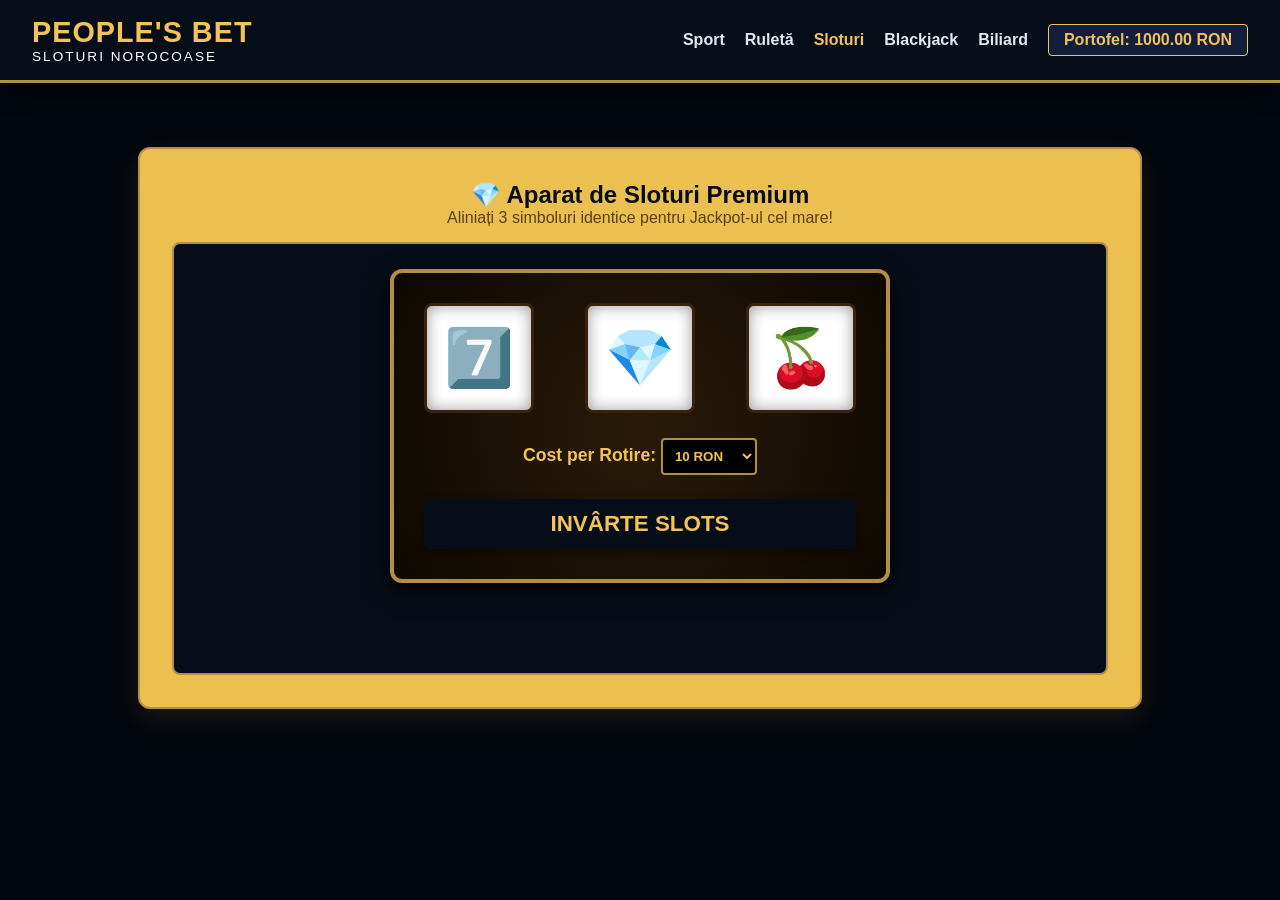
<file: slots.html>
<!DOCTYPE html>
<html lang="ro">
<head>
    <meta charset="UTF-8">
    <title>People's Bet - Sloturi Royale</title>
    <link rel="stylesheet" href="style.css">
    <style>
        /* Dual Side-Banner Layout via CSS Backgrounds */
        body {
            margin: 0;
            padding: 0;
            background-color: #02060e;
            background-image: url('logo.jpg'), url('logo.jpg');
            background-position: left top, right top;
            background-repeat: no-repeat, no-repeat;
            background-size: 320px auto, 320px auto; 
            background-attachment: fixed, fixed; 
        }

        /* Responsive break: Hide side banners on smaller monitors to preserve layout integrity */
        @media (max-width: 1400px) {
            body {
                background-image: none;
            }
        }

        /* Centers the main panel cleanly between the artwork panels */
        .content-wrapper {
            max-width: 1100px;
            margin: 0 auto;
            padding: 2rem 1rem;
        }

        .slots-machine {
            background: radial-gradient(circle, #2a1b08 0%, #0d0802 100%);
            border: 4px solid #b38f44; border-radius: 12px;
            padding: 30px; width: 100%; max-width: 500px; margin: 0 auto;
            box-shadow: 0 8px 25px rgba(0,0,0,0.8);
        }
        .reels-container { display: flex; justify-content: space-between; margin-bottom: 25px; gap: 15px; }
        .reel {
            background: #fff; color: #000 !important; font-size: 3.5rem; width: 110px; height: 110px;
            display: flex; align-items: center; justify-content: center; border-radius: 8px;
            border: 3px solid #3a220c; font-weight: bold;
            box-shadow: inset 0 0 15px rgba(0,0,0,0.4);
        }
    </style>
</head>
<body>
    <header>
        <div>
            <span class="logo-text">People's Bet</span>
            <div class="tagline">sloturi norocoase</div>
        </div>
        <nav>
            <ul>
                <li><a href="index.html">Sport</a></li>
                <li><a href="roulette.html">Ruletă</a></li>
                <li><a href="slots.html" style="color:#f3c258">Sloturi</a></li>
                <li><a href="blackjack.html">Blackjack</a></li>
                <li><a href="billiard.html">Biliard</a></li>
                <li><div class="balance-box">Portofel: <span id="balanceDisplay">1000</span> RON</div></li>
            </ul>
        </nav>
    </header>

    <div class="content-wrapper">
        <main>
            <div class="main-panel">
                <h2 class="text-center">💎 Aparat de Sloturi Premium</h2>
                <p class="text-center" style="color: var(--text-muted); margin-bottom: 15px;">Aliniați 3 simboluri identice pentru Jackpot-ul cel mare!</p>

                <div class="casino-game-wrapper text-center">
                    <div class="slots-machine">
                        <div class="reels-container">
                            <div class="reel" id="reel1">7️⃣</div>
                            <div class="reel" id="reel2">💎</div>
                            <div class="reel" id="reel3">🍒</div>
                        </div>

                        <div class="margin-b">
                            <label style="font-weight: bold; font-size: 1.1rem;">Cost per Rotire: </label>
                            <select id="spinCost" style="padding: 8px; background: #000; color:#f3c258; border:2px solid #b38f44; border-radius:4px; font-weight: bold;">
                                <option value="10">10 RON</option>
                                <option value="20">20 RON</option>
                                <option value="50">50 RON</option>
                                <option value="100">100 RON</option>
                            </select>
                        </div>

                        <button class="btn" style="width: 100%; font-size: 1.4rem; padding: 12px;" onclick="spinSlots()">INVÂRTE SLOTS</button>
                    </div>

                    <h2 id="slotsWinText" style="margin-top: 25px; min-height: 40px; color: #f3c258 !important;"></h2>
                </div>
            </div>
        </main>
    </div>

    <script>
        let wallet = parseFloat(localStorage.getItem('peoples_bet_wallet')) || 1000;
        const symbols = ['🍒', '🍋', '🔔', '💎', '7️⃣'];
        let isSlotsSpinning = false;

        function updateDisplay() {
            document.getElementById('balanceDisplay').innerText = wallet.toFixed(2);
            localStorage.setItem('peoples_bet_wallet', wallet);
        }

        function spinSlots() {
            if (isSlotsSpinning) return;
            let cost = parseFloat(document.getElementById('spinCost').value);
            if (cost > wallet) { alert("Fonduri insuficiente!"); return; }

            isSlotsSpinning = true;
            wallet -= cost;
            updateDisplay();
            document.getElementById('slotsWinText').innerText = "🎰 Se învârte...";

            let count = 0;
            let timer = setInterval(() => {
                document.getElementById('reel1').innerText = symbols[Math.floor(Math.random() * symbols.length)];
                document.getElementById('reel2').innerText = symbols[Math.floor(Math.random() * symbols.length)];
                document.getElementById('reel3').innerText = symbols[Math.floor(Math.random() * symbols.length)];
                count++;
                
                if(count > 15) {
                    clearInterval(timer);
                    finalizeSpin(cost);
                }
            }, 70);
        }

        function finalizeSpin(cost) {
            let r1 = symbols[Math.floor(Math.random() * symbols.length)];
            let r2 = symbols[Math.floor(Math.random() * symbols.length)];
            let r3 = symbols[Math.floor(Math.random() * symbols.length)];

            document.getElementById('reel1').innerText = r1;
            document.getElementById('reel2').innerText = r2;
            document.getElementById('reel3').innerText = r3;

            let winText = document.getElementById('slotsWinText');

            if (r1 === r2 && r2 === r3) {
                let prize = cost * 10;
                if (r1 === '7️⃣') prize = cost * 25; 
                wallet += prize;
                winText.innerHTML = `<span style="color:#2cb49b !important;">💰 JACKPOT! Trei identice! Ai câștigat ${prize} RON!</span>`;
            } else if (r1 === r2 || r2 === r3 || r1 === r3) {
                let prize = cost * 2;
                wallet += prize;
                winText.innerHTML = `<span style="color:#ecc050 !important;">🎉 Pereche! Ai câștigat ${prize} RON!</span>`;
            } else {
                winText.innerHTML = `<span style="color:#e53e3e !important;">❌ Nicio combinație. Încearcă din nou!</span>`;
            }
            isSlotsSpinning = false;
            updateDisplay();
        }

        updateDisplay();
    </script>
</body>
</html>
</file>
<file: style.css>
/* style.css - Midnight Black Background & Solid Gold Panels */
:root {
    --bg-dark: #000000;
    --bg-panel: #ecc050;
    --bg-card: #f3c258;
    --bg-contrast-dark: #070d18; 
    
    --accent-gold: #ffffff; 
    --accent-gold-hover: #fae3a6;
    --border-gold: #b38f44;
    
    --text-main: #0c1220; 
    --text-muted: #574210;
    --success-green: #14725f;
    --danger-red: #b81d1d;
}

* {
    box-sizing: border-box;
    margin: 0;
    padding: 0;
    font-family: 'Segoe UI', Tahoma, Geneva, Verdana, sans-serif;
}

body {
    background-color: var(--bg-dark);
    color: var(--text-main);
    min-height: 100vh;
}

header {
    background-color: #070d18;
    padding: 1rem 2rem;
    display: flex;
    justify-content: space-between;
    align-items: center;
    border-bottom: 3px solid var(--border-gold);
    box-shadow: 0 4px 20px rgba(0,0,0,0.8);
}

.logo-text {
    font-size: 1.8rem;
    font-weight: 900;
    color: #f3c258;
    text-transform: uppercase;
    letter-spacing: 1px;
}

.tagline {
    font-size: 0.85rem;
    color: #fff;
    text-transform: uppercase;
    letter-spacing: 2px;
}

nav ul {
    list-style: none;
    display: flex;
    gap: 20px;
    align-items: center;
}

nav ul li a {
    text-decoration: none;
    color: #e2e8f0;
    font-weight: bold;
    transition: color 0.3s;
}

nav ul li a:hover {
    color: #f3c258;
}

.balance-box {
    background: #121e3c;
    padding: 6px 15px;
    border-radius: 4px;
    border: 1px solid #f3c258;
    color: #f3c258;
    font-weight: bold;
}

main {
    padding: 2rem;
    max-width: 1400px;
    margin: 0 auto;
}

.grid-layout {
    display: grid;
    grid-template-columns: 2.5fr 1fr;
    gap: 2rem;
}

@media (max-width: 900px) {
    .grid-layout { grid-template-columns: 1fr; }
}

.main-panel {
    background-color: var(--bg-panel);
    padding: 2rem;
    border-radius: 12px;
    border: 2px solid var(--border-gold);
    box-shadow: 0 10px 30px rgba(243, 194, 88, 0.1);
}

h1, h2, h3 {
    color: var(--bg-contrast-dark) !important;
    font-weight: 800;
}

.btn {
    background-color: var(--bg-contrast-dark);
    color: #f3c258;
    padding: 0.75rem 1.5rem;
    border: none;
    border-radius: 6px;
    font-weight: bold;
    cursor: pointer;
    transition: background 0.2s, transform 0.1s, color 0.2s;
    text-align: center;
    text-decoration: none;
    display: inline-block;
    box-shadow: 0 4px 10px rgba(0,0,0,0.4);
}

.btn:hover { 
    background-color: #121e3c; 
    color: #fff;
}
.btn:active { transform: scale(0.97); }

.text-center { text-align: center; }
.margin-b { margin-bottom: 1.5rem; }

/* Dedicated Casino Game Wrapper to solve color contrast visibility issues */
.casino-game-wrapper {
    background-color: #070d18 !important;
    color: #f3c258 !important;
    padding: 25px;
    border-radius: 8px;
    border: 2px solid #b38f44;
    margin-top: 15px;
}
.casino-game-wrapper h3, .casino-game-wrapper label, .casino-game-wrapper div {
    color: #f3c258 !important;
}
</file>
